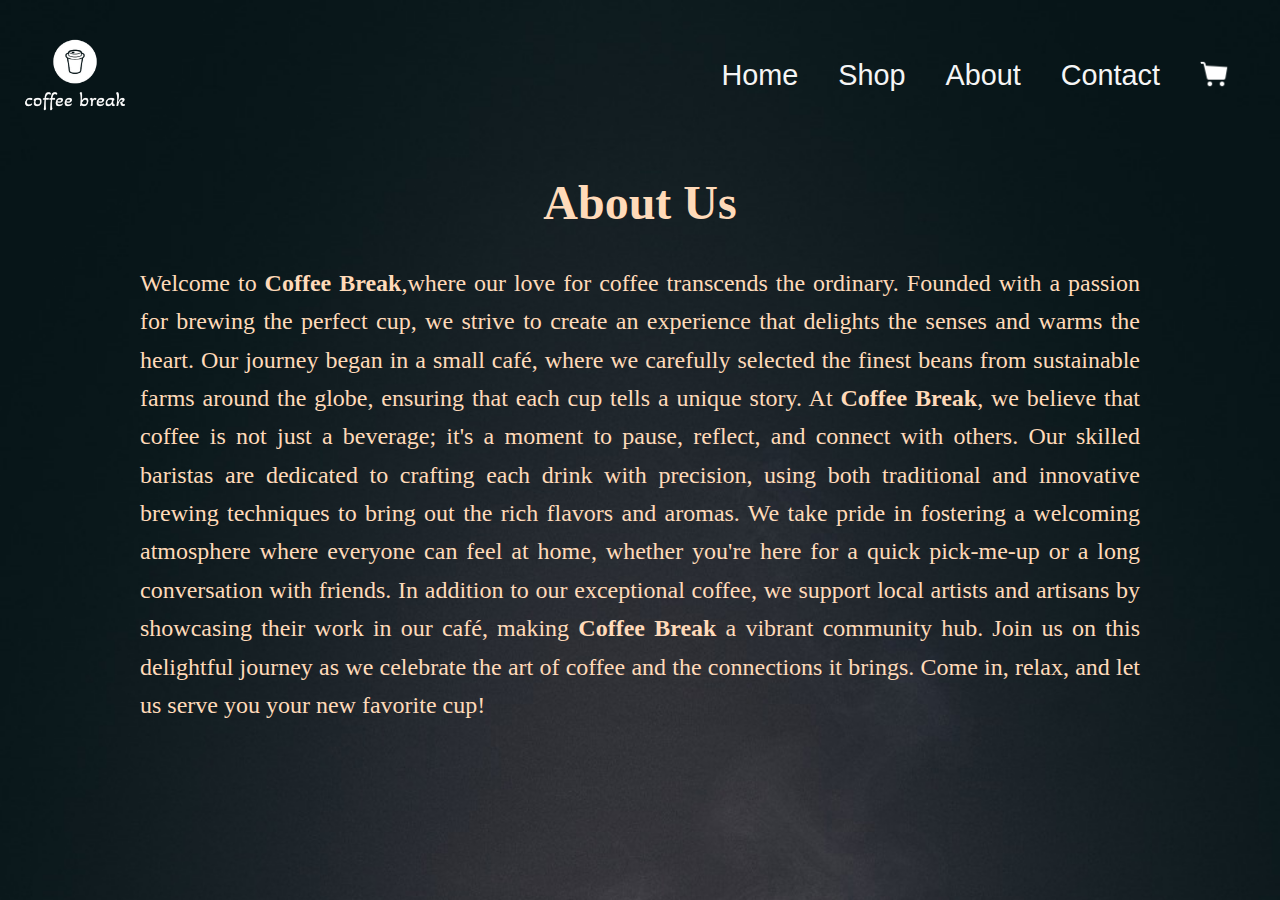
<file: about.html>
<!DOCTYPE html>
<html lang="en">
<head>
    <meta charset="UTF-8">
    <meta name="viewport" content="width=device-width, initial-scale=1.0">
    <title>About us</title>
    <link rel="stylesheet" href="style.css">
</head>
<body id="about-body">
    <div class="about-container">
        <div id="header">
            <div class="logo">
                <img id="img1" src="logo.png" alt="Coffee Break Logo">
            </div>
            <div id="navbar">
                <ul class="nav-links">
                    <li><a href="index.html">Home</a></li>
                    <li><a href="shop.html">Shop</a></li>
                    <li><a href="about.html">About</a></li>
                    <li><a href="contact.html">Contact</a></li>
                    <li><a href="cart.html"><img src="cart.png" alt="Cart"></a></li>
                </ul>
            </div>
        </div>

        
        

        <h1 id="animate">About Us</h1>
        <center><p id="about-p">Welcome to <strong>Coffee Break</strong>,where our love for coffee transcends the ordinary. Founded with a passion for brewing the perfect cup, we strive to create an experience that delights the senses and warms the heart. Our journey began in a small café, where we carefully selected the finest beans from sustainable farms around the globe, ensuring that each cup tells a unique story. At <strong>Coffee Break</strong>, we believe that coffee is not just a beverage; it's a moment to pause, reflect, and connect with others. Our skilled baristas are dedicated to crafting each drink with precision, using both traditional and innovative brewing techniques to bring out the rich flavors and aromas. We take pride in fostering a welcoming atmosphere where everyone can feel at home, whether you're here for a quick pick-me-up or a long conversation with friends. In addition to our exceptional coffee, we support local artists and artisans by showcasing their work in our café, making <strong>Coffee Break</strong> a vibrant community hub. Join us on this delightful journey as we celebrate the art of coffee and the connections it brings. Come in, relax, and let us serve you your new favorite cup!</p></center>

    </div>
    
</body>
</html>
</file>
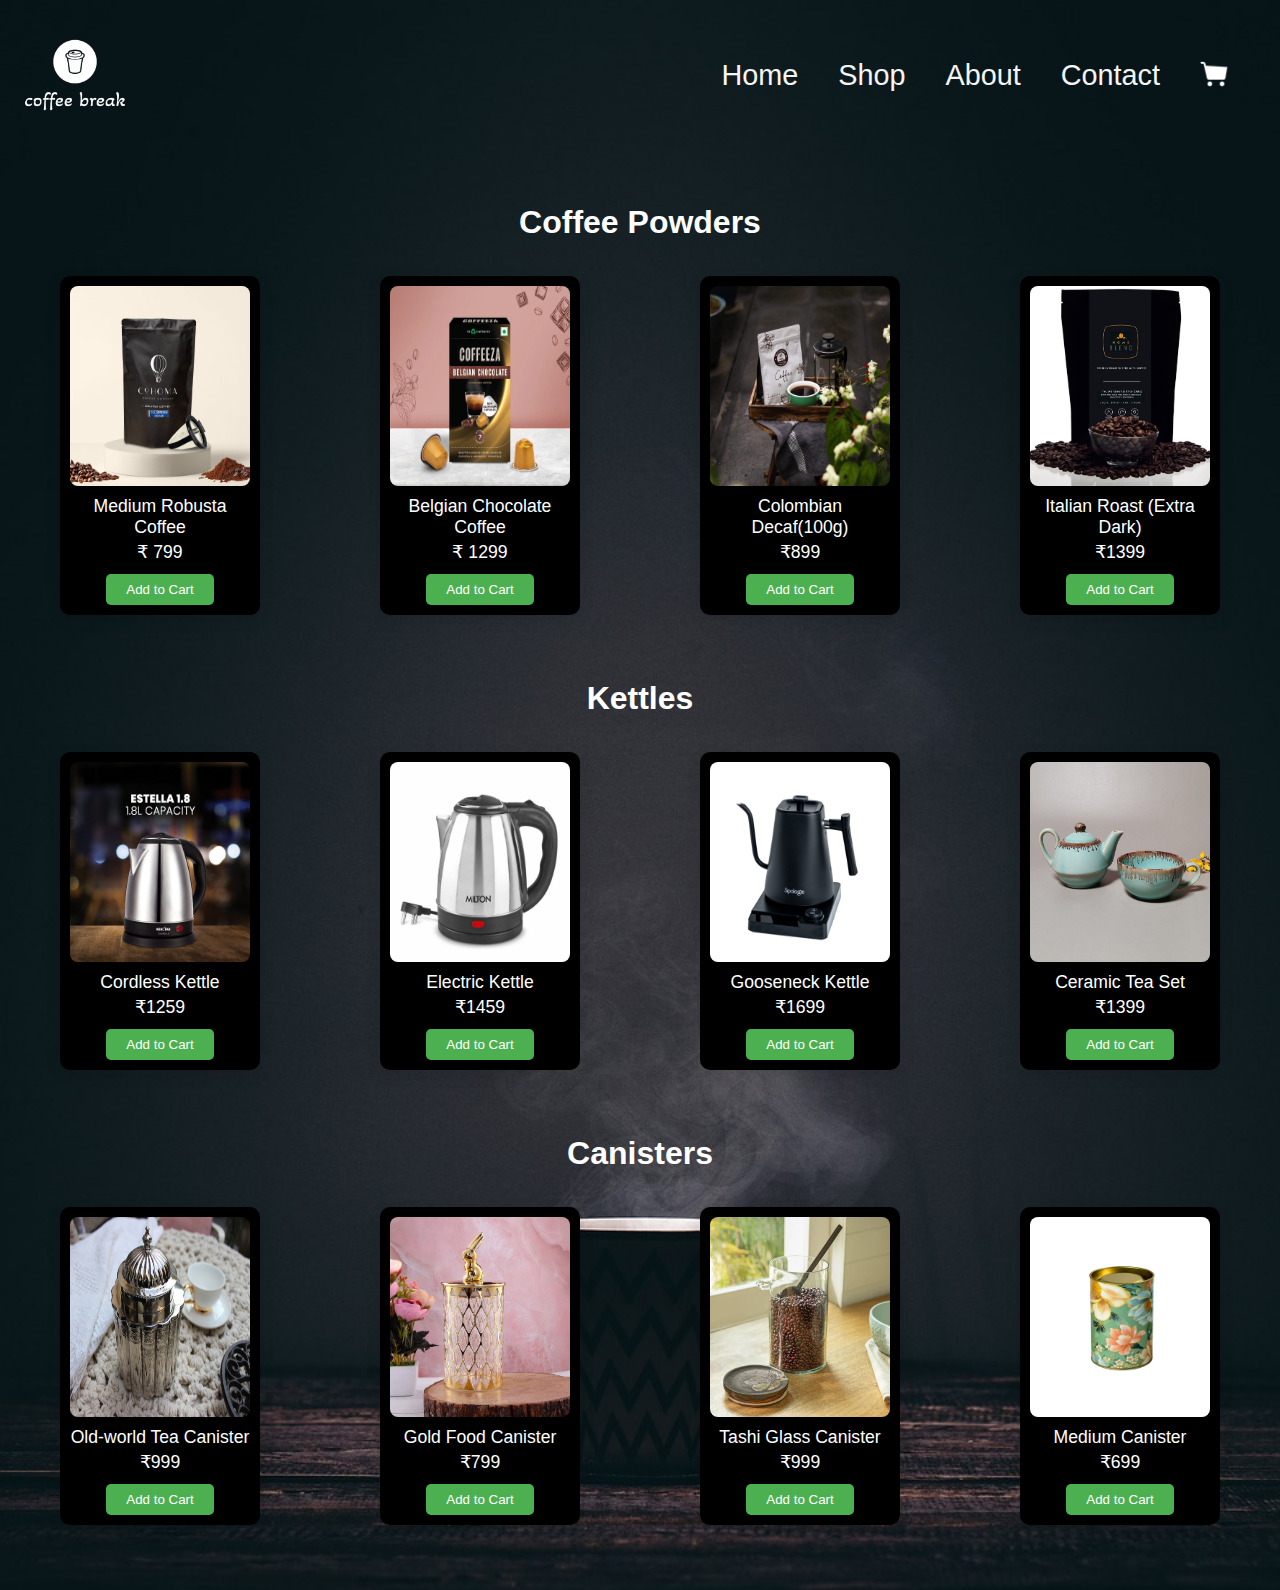
<file: shop.html>
<!DOCTYPE html>
<html lang="en">
<head>
    <meta charset="UTF-8">
    <meta name="viewport" content="width=device-width, initial-scale=1.0">
    <title>Shop</title>
    <link rel="stylesheet" href="style.css">
</head>
<body id="shop-body">
    <div id="header">
        <div class="logo">
            <img id="img1" src="logo.png" alt="Logo">
        </div>
        <div id="navbar">
            <ul class="nav-links">
                <li><a href="index.html">Home</a></li>
                <li><a href="shop.html">Shop</a></li>
                <li><a href="about.html">About</a></li>
                <li><a href="contact.html">Contact</a></li>
                <li><a href="#"><img src="cart.png" alt="Cart"></a></li>
            </ul>
        </div>
    </div>
    
    <div id="shop-content">
        
        <div class="product-category">
            <h2>Coffee Powders</h2>
            <div class="products">
                <div class="product">
                    <img src="cof1.jpg" alt="Coffee Powder 1">
                    <p class="product-name">Medium Robusta Coffee</p>
                    <p class="product-price">&#8377; 799</p>
                    <button class="add-to-cart">Add to Cart</button>
                </div>
                <div class="product">
                    <img src="cof2.jpg" alt="Coffee Powder 2">
                    <p class="product-name">Belgian Chocolate Coffee</p>
                    <p class="product-price">&#8377; 1299</p>
                    <button class="add-to-cart">Add to Cart</button>
                </div>
                <div class="product">
                    <img src="cof3.jpg" alt="Coffee Powder 3">
                    <p class="product-name">Colombian Decaf(100g)</p>
                    <p class="product-price">&#8377;899</p>
                    <button class="add-to-cart">Add to Cart</button>
                </div>
                <div class="product">
                    <img src="cof4.jpg" alt="Coffee Powder 4">
                    <p class="product-name">Italian Roast (Extra Dark) </p>
                    <p class="product-price">&#8377;1399</p>
                    <button class="add-to-cart">Add to Cart</button>
                </div>
            </div>
        </div>

        <div class="product-category">
            <h2>Kettles</h2>
            <div class="products">
                <div class="product">
                    <img src="ket1.jpg" alt="Kettle 1">
                    <p class="product-name">Cordless Kettle </p>
                    <p class="product-price">&#8377;1259</p>
                    <button class="add-to-cart">Add to Cart</button>
                </div>
                <div class="product">
                    <img src="ket2.jpg" alt="Kettle 2">
                    <p class="product-name">Electric Kettle</p>
                    <p class="product-price">&#8377;1459</p>
                    <button class="add-to-cart">Add to Cart</button>
                </div>
                <div class="product">
                    <img src="ket3.jpg" alt="Kettle 3">
                    <p class="product-name">Gooseneck Kettle</p>
                    <p class="product-price">&#8377;1699</p>
                    <button class="add-to-cart">Add to Cart</button>
                </div>
                <div class="product">
                    <img src="ket4.jpg" alt="Kettle 4">
                    <p class="product-name">Ceramic Tea Set</p>
                    <p class="product-price">&#8377;1399</p>
                    <button class="add-to-cart">Add to Cart</button>
                </div>
            </div>
        </div>

        <div class="product-category">
            <h2>Canisters</h2>
            <div class="products">
                <div class="product">
                    <img src="cani1.jpg" alt="Canister 1">
                    <p class="product-name">Old-world Tea Canister</p>
                    <p class="product-price">&#8377;999</p>
                    <button class="add-to-cart">Add to Cart</button>
                </div>
                <div class="product">
                    <img src="cani2.jpg" alt="Canister 2">
                    <p class="product-name">Gold Food Canister</p>
                    <p class="product-price">&#8377;799</p>
                    <button class="add-to-cart">Add to Cart</button>
                </div>
                <div class="product">
                    <img src="cani3.jpg" alt="Canister 3">
                    <p class="product-name">Tashi Glass Canister</p>
                    <p class="product-price">&#8377;999</p>
                    <button class="add-to-cart">Add to Cart</button>
                </div>
                <div class="product">
                    <img src="cani4.jpg" alt="Canister 4">
                    <p class="product-name">Medium Canister</p>
                    <p class="product-price">&#8377;699</p>
                    <button class="add-to-cart">Add to Cart</button>
                </div>
            </div>
        </div>

    </div>
</body>
</html>
</file>
<file: style.css>
body {
    font-family: Arial, sans-serif;
}


.background{
    background-image: url('background.jpg');
    background-size: cover;
    min-height: 100vh;
    width:100vw;
    background-repeat: no-repeat;
    opacity:4;
   
}

#header {
    width: 100%;
    display: flex;
    justify-content: space-between;
    align-items: center;
    color:black;
}

.logo img {
    height: 150px;
}



#navbar {
    display: flex;
    justify-content: flex-end;
    padding-right: 50px;
}

.nav-links {
    list-style: none;
    display: flex;
    gap: 2.5rem;
    justify-content: flex-end;
    width: 100%;
}

.nav-links li {
    text-align: center;
}

.nav-links li a {
    text-decoration: none;
    font-size: 1.8rem;
    transition: color 0.3s ease;
    color:whitesmoke;
}

.nav-links li a img {
    height: 30px; 
}

.nav-links li a:hover {
    color: #f0a500; 
}

.content {
    color: white;
    text-align: center; 
    position: absolute;
    left: 10%; 
    top: 15%; 
    max-width: 100%;
}
.Brand-image {
    width: 300px; 
    height: auto; 
    margin: 0; 
    padding-top: 10px;
    padding-left: 300px;
    display: block;
}
.middle-image {
   
    margin: 0; 
    padding-top: 30px;
    padding-left: 300px;
   
}
.content p {
    font-size: 1.3rem; 
    margin: 0.5rem 0;
    padding-left: 470px;
    text-align: center;
    padding-top: 10px;
    padding-right: 10px;  
    text-shadow: 0.5px 0px gray;
}
.btn{
    margin-left: 300px;
    margin-top: 50px;
    padding:20px 50px 20px 50px;
    font-size: 30px;
    background: transparent;
    color:white;
    border: 2px solid white;
}

.btn:hover {
    background-color: #ff4500; 
}

@keyframes slideUp {
    0% {
        opacity: 0;
        transform: translateY(50px); 
    }
    100% {
        opacity: 1;
        transform: translateY(0); 
    }
}

.Brand-image, .middle-image, .content p, .btn {
    opacity: 0; 
    transform: translateY(50px); 
    animation: slideUp 0.6s ease-out forwards; 
}

.Brand-image {
    animation-delay: 0.2s; 
}

.middle-image {
    animation-delay: 0.4s; 
}

.content p {
    animation-delay: 0.6s; 
}

.btn {
    animation-delay: 0.8s; 
}




/*section2 */




#section2{
    margin-top: 10px;
    width: 100vw;
    height: 100vh;
    text-align: center;
    color: black;
    background-color: antiquewhite;
}
#section2 > h1{
    color: rgba(0, 0, 0, 0.833);
    font-size: 3rem;
    font-weight: 400;
    font-family: 'Georgia', serif;
}
#section2 > p{
    font-size: 1.3rem;
    text-transform: capitalize;
}
#sec2_icons{
    display: flex;
    padding: 0.5rem 2rem;
    justify-content: space-around;
    flex-wrap: wrap;
}
.icon{
    width: 15vw;
    height: 40vh;
    text-align: center;
    row-gap: 0.5rem;
    padding: 0.5rem;
    transform: translateY(30px); 
    animation: fadeSlideUp 1s ease-out forwards; 
}
.icon img{
    border:1px solid black;
    border-radius: 10px;
    
    transition: transform 0.3s ease;
}
@keyframes fadeSlideUp {
    0% {
        opacity: 0;
        transform: translateY(30px); 
    }
    100% {
        opacity: 1;
        transform: translateY(0); 
    }
}
.icon:hover img {
    transform: scale(1.1); 
}
.icon>h3{
    font-weight: 400;
}
.icon>h3:hover{
    color: #997755;
    cursor: pointer;
}
.icon>p{
    color: #656565;
    row-gap: 0.2rem;
    text-wrap: wrap;
    font-size:15px;
    text-align: justify;
    letter-spacing: normal;
}



/*Section3 */
#section3{
    margin-top: 10px;
    width: 100vw;
    min-height: 100vh; 
    text-align: center;
    color: black;
    background-color: whitesmoke;
}
#section3 > h1{
    color: rgba(0, 0, 0, 0.833);
    font-size: 3rem;
    font-weight: 400;
    font-family: 'Georgia', serif;
}
#section3 > p{
    font-size: 1.3rem;
    text-transform: capitalize;
}
#sec3_icons{
    display: flex;
    padding: 2rem 8rem;
    justify-content: space-around;
}

.icon1{
    
    
    row-gap: 0.5rem;
    padding: 0.5rem;
    animation: fadeScale 1s ease-out forwards;
}


.icon1>h3{
    font-weight: 400;
    font-family: 'Georgia', serif;
    text-align: start;
}
.icon1>h3:hover{
    color: #997755;
    cursor: pointer;
}
.icon1>p{
    color: #656565;
    row-gap: 0.2rem;
    text-wrap: wrap;
    text-align: start;
    text-align: justify;
    font-family: 'Gill Sans', 'Gill Sans MT', Calibri, 'Trebuchet MS', sans-serif;
}
.icon1 a{
    display: block;
    text-align: start;
    font-size: 15px;
}

@keyframes fadeScale {
    0% {
        transform: scale(0.8); 
        opacity: 0; 
    }
    100% {
        transform: scale(1); 
        opacity: 1; 
    }
}


/*section4 */

#section4{
    margin-top: 10px;
    background: linear-gradient(135deg, #000000, lightblue); 
    background-size: cover;
    height: 100vh;
    width:100vw;
    background-repeat: no-repeat;
    background-attachment: fixed;
    opacity:4;
    display: flex;             
    justify-content: center;   
    align-items: center;
   
}
#section4 img {
    transition: transform 0.3s ease, box-shadow 0.3s ease; 
}

#section4 img:hover {
    transform: scale(1.1); 
}


/* section5 */



#section5{
    margin-top: 10px;
    width: 100vw;
    min-height: 50vh;
    text-align: center;
    color: black;
    background-color: whitesmoke;
}

#sec5_icons{
    display: flex;
    padding: 4rem 2rem;
    justify-content: space-around;
    flex-wrap: wrap;
}
.icon2{
    width: 20vw;
    height: 40vh;
    text-align: center;
    row-gap: 0.5rem;
    padding: 1rem;
}

.icon2>h2{
    font-weight: 500;
    font-size: 40px;
    font-family: 'Georgia', serif;
    Color:#997755;
}
.icon2>h3:hover{
    color: #997755;
    font-family:Georgia, serif;
    cursor: pointer;
}
.icon2>p{
    color: #656565;
    row-gap: 0.3rem;
    text-wrap: wrap;
    text-align:justify;
}




/*section6 */

#section6{
    margin-top: 10px;
    width: 100vw;
    min-height: 100vh;
    text-align: center;
    color: black;
    background-color: whitesmoke;
}
#section6 > h1{
    color: rgba(0, 0, 0, 0.833);
    font-size: 3rem;
    font-weight: 400;
    font-family: 'Georgia', serif;
}
#section6 > p{
    font-size: 1.3rem;
    text-transform: capitalize;
}
#sec6_icons{
    display: flex;
    justify-content: space-around;
    flex-wrap: nowrap;
}
.icon3{
    width: 25vw;
    height: 45vh;
    text-align: center;
    row-gap: 0.5rem;
    padding: 0.5rem;
    position: relative;
}

.icon3>h3{
    font-weight: 400;
}
.icon3>h3:hover{
    color: #997755;
    cursor: pointer;
}
.icon3>p{
    color: #656565;
    row-gap: 0.3rem;
    text-wrap: wrap;
}

.icon3 img {
    transition: opacity 0.3s ease; 
}

.btn1 {
    display: none; 
    position: absolute;
    top: 30%; 
    left: 50%; 
    transform: translate(-50%, -50%); 
    background-color: #997755;
    color: white;
    border: none;
    padding: 0.5rem 1rem;
    cursor: pointer;
}

.icon3:hover img {
    opacity: 0.7; 
}

.icon3:hover .btn1 {
    display: block;
}
.buy-btn:hover{
    background-color: gray;
}




/*section7 */
#section7{
    margin-top: 5px;
    width: 100vw;
    min-height: 100vh;
    text-align: center;
    color: black;
    background-color: whitesmoke;
}
#section7 > h1{
    color: rgba(0, 0, 0, 0.833);
    font-size: 2.5rem;
    font-weight: 400;
    font-family: 'Georgia', serif;
}
#section7 > p{
    font-size: 1.3rem;
    text-transform: capitalize;
}
#sec7_icons{
    display: flex;
    padding: 0rem 2rem;
    justify-content: space-around;
    flex-wrap: wrap;
}
.icon4 {
    width: 20%; 
    margin: 1%; 
    text-align: center;
    position:relative;
    overflow:hidden;
}

.icon4 img {
    height: 200px; 
    width: 100%; 
    object-fit: cover; 
    transition: opacity 0.3s ease;
    border: 1px solid gray;
    border-radius: 10px;
   
}

.img-name{
    position: absolute; 
    top: 50%; 
    left: 50%; 
    transform: translate(-50%, -50%); 
    color: white; 
    font-size: 1.5rem; 
    opacity: 0; 
}


.icon4:hover .img-name {
    opacity: 1; 
}




/*section8 */



#section8{
    margin-top: 10px;
    width: 100vw;
    height: 100vh;
    display: flex;
    flex-direction: column;
    justify-content: center;
    align-items: center;
    background-image: url(contact_bg.jpg);
    background-size: cover;
    background-position: fixed;
    padding: 1px;
}


#contact-button {
    padding: 1rem 2rem;
    background-color: #997755;
    color: white;
    border: none;
    border-radius: 5px;
    font-size: 2rem;
    cursor: pointer;
    margin-bottom: 2.5rem;
    transition: background-color 0.3s ease, transform 0.3s ease;
}

#contact-button:hover {
    background-color: #5e3920;
    transform: translateY(-3px);
}


#logo img {
    width: 150px;
    margin-bottom: 20px;
    animation: fadeIn 1s ease-in-out;
}


#quote{
    font-size: 1.5rem;
    color: whitesmoke;
    max-width: 700px;
    text-align: center;
    margin-bottom: 30px;
    font-style: italic;
    animation: fadeIn 1.2s ease-in-out;
}


.input {
    display: flex;
    align-items: center;
    justify-content: center;
    margin-top: 20px;
    margin-right: 30px;
}

.input label {
    font-size: 1.1rem;
    color: #333;
    margin-right: 10px;
}

.input input {
    width: 300px;
    padding: 0.8rem;
    border: 2px solid #ddd;
    border-radius: 5px 0 0 5px;
    font-size: 1rem;
    transition: border-color 0.3s ease, box-shadow 0.3s ease;
}

.input input:focus {
    border-color: #997755;
    box-shadow: 0 0 5px rgba(153, 119, 85, 0.5);
    outline: none;
}

#email-btn {
    padding: 0.8rem;
    background-color: #997755;
    border: none;
    border-radius: 0 5px 5px 0;
    cursor: pointer;
    transition: background-color 0.3s ease;
}

#email-btn img {
    width: 20px;
    height: 20px;
}

#email-btn:hover {
    background-color: #5e3920;
}



/*contact us */

#contact-body
{
        margin: 0;
        padding: 0;
        background-image: url(contact_bg.jpg); 
        background-repeat: no-repeat;
        background-size: cover;
        color:#FFDAB9;
}

.contact-container {
    max-width: 600px;
    margin: 50px auto;
    padding: 20px;
    border-radius: 10px;
    box-shadow: 0 2px 10px rgba(0, 0, 0, 0.5);
    font-family:'Gill Sans', 'Gill Sans MT', Calibri, 'Trebuchet MS', sans-serif;
}

#contact-h1 {
    text-align: center;
    font-size: 2.5em; 
    margin-bottom: 30px;
}

.contact-info {
    display: flex;
    justify-content: space-around;
    margin-bottom: 30px;
}

.info-box {
    text-align: center;
}

.info-box img {
    margin-bottom: 10px;
}

.contact-form {
    display: flex;
    flex-direction: column;
}

.contact-form input,
.contact-form textarea {
    padding: 10px;
    margin: 5px 0;
    border: none;
    border-radius: 5px;
}

.contact-form input {
    background-color: rgba(255, 255, 255, 0.8); 
    color: #333; 
}

.contact-form button {
    padding: 15px;
    background-color: #1abc9c;
    border: none;
    border-radius: 5px;
    color: white;
    font-size:25px;
    font-family: 'Gill Sans', 'Gill Sans MT', Calibri, 'Trebuchet MS', sans-serif;
    cursor: pointer;
    transition: background-color 0.3s ease;
    width:200px;
    justify-content: center;
    align-items: center;
    text-align: center;
}

.contact-form button:hover {
    background-color: #16a085; 
}


/* About us */

#about-body
{
        margin: 0;
        padding: 0;
        background-image: url(contact_bg.jpg); 
        background-repeat: no-repeat;
        background-size: cover;
        color:#FFDAB9;
}



#about-p{
    font-family: 'Times New Roman', serif; 
    text-align:justify;
    animation: fadeInUp 1.5s ease-in-out; 
    margin: 20px auto; 
    font-size: 1.5rem;
    line-height: 1.6;
    width: 1000px;
    

}




#animate{
    font-family:'Times New Roman', Times, serif; 
    font-size: 3em;
    line-height: 1.2; 
    text-align: center; 
    margin-top: 20px; 
}
#animate span {
    display: inline-block; 
    opacity: 0; 
    animation: fadeInUp 0.5s forwards; 
}


@keyframes fadeInUp {
    0% {
        transform: translateY(20px); 
        opacity: 0;
    }
    100% {
        transform: translateY(0); 
        opacity: 1; 
    }
}


/*shop */


#shop-body{
    font-family: 'Arial', sans-serif;
    margin: 0;
    padding: 0;
    background-image: url(contact_bg.jpg); 
    background-repeat: no-repeat;
    background-size: cover;
    color:#FFDAB9;
}

#shop-content {
    width: 100%;
    margin: 0 auto;
    text-align: center;
}



.product-category {
    margin: 50px 0;
}

.product-category h2 {
    font-size: 2em;
    margin-bottom: 20px;
    color: white;
    animation: slideIn 1.5s ease-in-out;
}

.products {
    display: flex;
    justify-content: space-around;
    flex-wrap: wrap;
}

.product {
    background-color: black;
    border-radius: 10px;
    padding: 10px;
    margin: 15px;
    box-shadow: 0px 5px 15px rgba(0, 0, 0, 0.1);
    transition: transform 0.3s ease-in-out, box-shadow 0.3s ease-in-out;
    width: 180px;
    text-align: center;
    color:white;
}

.product img {
    width: 100%;
    height: 200px;
    border-radius: 8px;
    transition: transform 0.3s ease-in-out;
}

.product-name {
    font-size: 1.1em;
    margin: 6px 0 4px;
    color: #333;
    color:white;
}

.product-price {
    font-size: 1.1em;
    color: white;
    margin:1px;
}

.add-to-cart {
    background-color: #4CAF50;
    color: white;
    padding: 8px 20px;
    border: none;
    border-radius: 5px;
    cursor: pointer;
    margin-top: 10px;
    transition: background-color 0.3s ease-in-out;
}

.add-to-cart:hover {
    background-color: #45a049;
}

.product:hover {
    transform: translateY(-10px);
    box-shadow: 0px 10px 20px rgba(0, 0, 0, 0.2);
}

.product img:hover {
    transform: scale(1.1);
}

/* Animations */
@keyframes fadeIn {
    0% {
        opacity: 0;
        transform: translateY(-20px);
    }
    100% {
        opacity: 1;
        transform: translateY(0);
    }
}

@keyframes slideIn {
    0% {
        opacity: 0;
        transform: translateX(-50px);
    }
    100% {
        opacity: 1;
        transform: translateX(0);
    }
}
</file>
